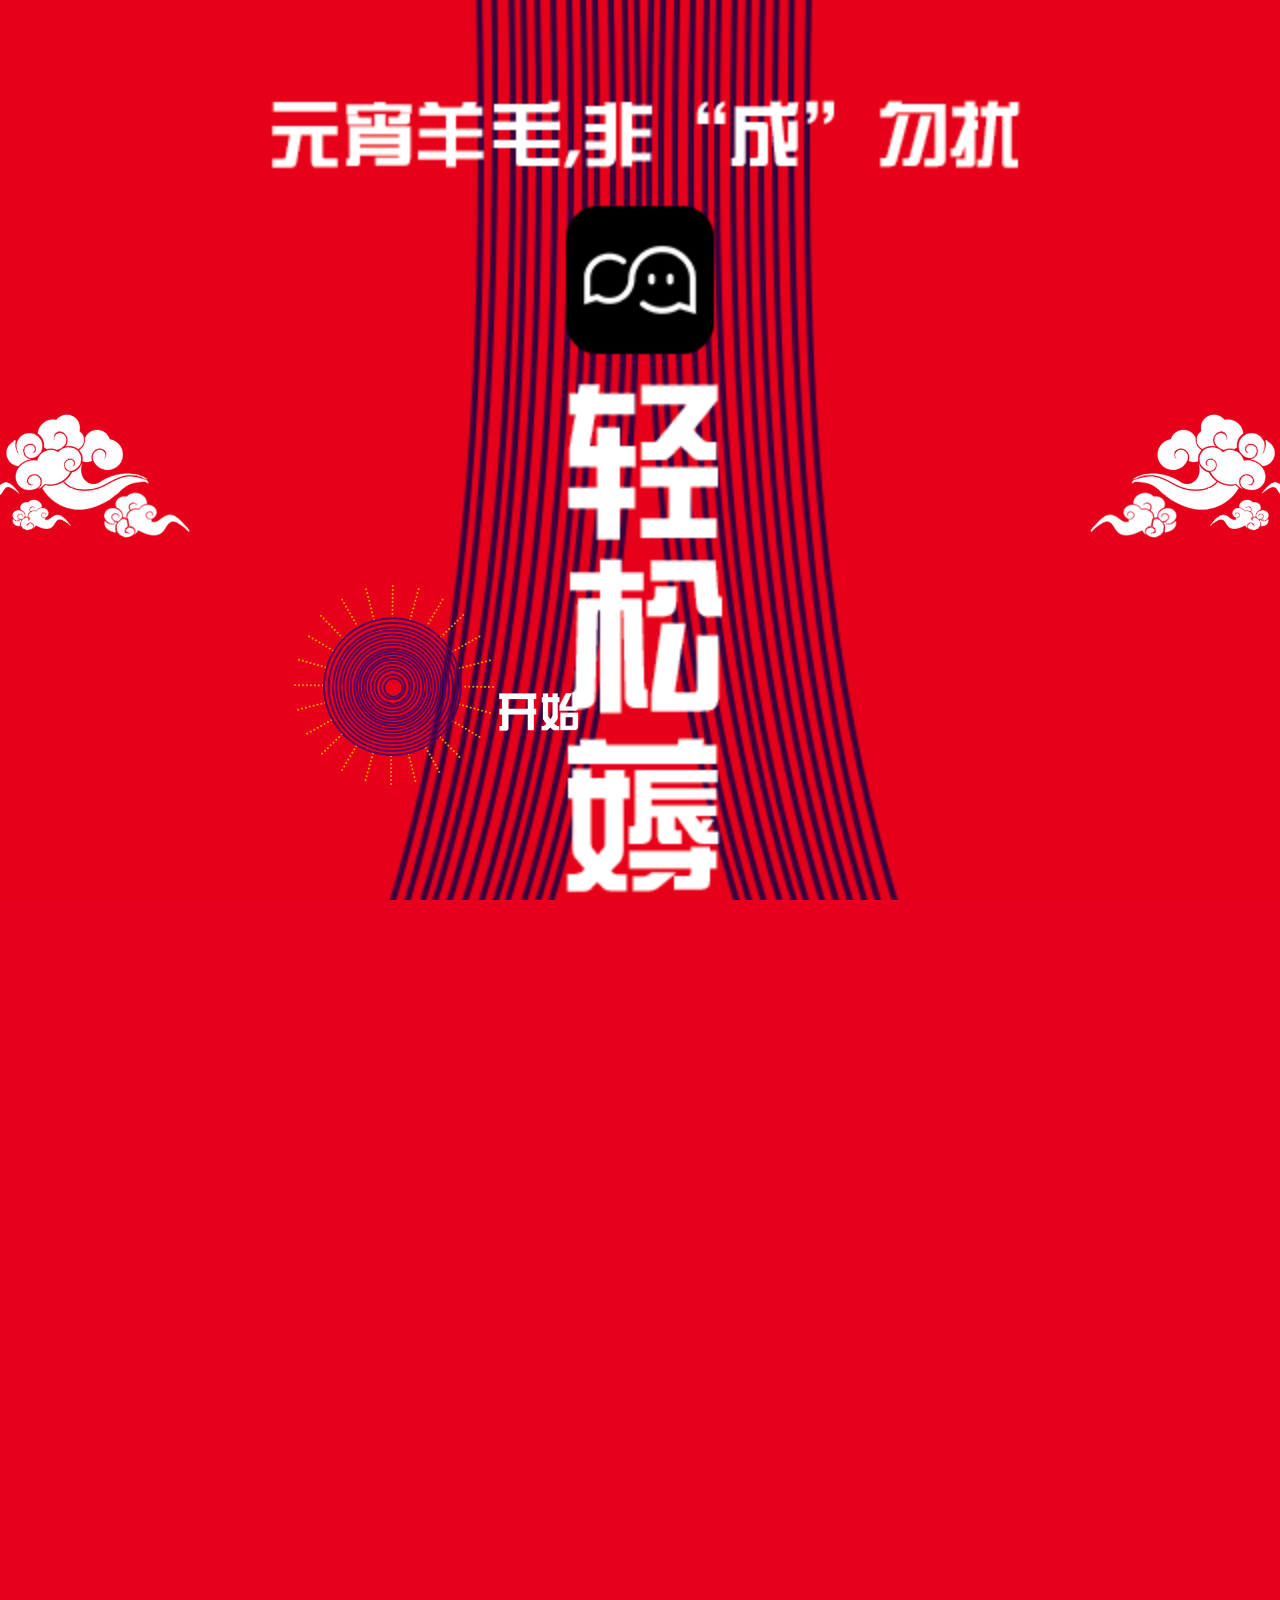
<file: BCMt/index.html>
<!DOCTYPE html>
<html>
  <head>
    <meta charset="utf-8" />
    <meta http-equiv="X-UA-Compatible" content="IE=edge" />
    <title>BCM贺元宵对成语赢红包</title>
    <meta name="viewport" content="width=device-width, initial-scale=1" />
    <link
      rel="stylesheet"
      type="text/css"
      media="screen"
      href="./css/index.css?v=7"
    />
  </head>
  <body>
    <div class="share_btn none">
      <div>请使用浏览器下方分享功能分享</div>
    </div>
    <div class="loading none">
      <div class="loading_content">
        <img class="turn" src="./images/loading.png" alt="">
      </div>
    </div>
    <div class="index_first" id="index_first">
      <img class="first_sun" src="./images/first_sun.png" alt="" />
      <img class="first_start" src="./images/first_start.png" alt="" />
      <img class="cloud_left" src="./images/cloud_left.png" alt="" />
      <img class="cloud_right" src="./images/cloud_right.png" alt="" />
      <img class="first_new" src="./images/first_new.png" alt="" />
    </div>
    <div class="index_start none">
      <img src="./images/start.png" alt="" />
    </div>
    <!-- 聊天 -->
    <div class="index_talk">
      <div class="index_talk_list" id="index_talk_list">
        <div class="talk_next none">
          <div class="next_body">
            <div class="next_img">
                <img src="./images/Group.png" alt="">
            </div>
            <div class="next_body_text">
              必须承认，这个成语对你来说太难了，要重新挑战还是请教一下BCM博士？
            </div>
            <div class="next_body_btn">
              <div class="next_body_root">BCM博士</div>
              <div class="next_body_question">重新挑战</div>
            </div>
          </div>
        </div>
      </div>
      <div class="talk_luyin">
        <div class="talk_show">
          <input class="setAnswer" id="setAnswer" placeholder="请输入答案" type="text"  />
          <div class="answer">答</div>
        </div>
      </div>
    </div>
    <div class="index_end_bg none"></div>
    <div class="index_end none">
      <div class="end_title">“成”攻薅羊毛</div>
      <div class="end_content">
          <img class="end_logo logo_turn" src="./images/logo.png" alt="">
          <div>得到5个ABIT</div>
        </div>
      <div class="end_clickget">
        <div>
          <img class="end_clickget_btn" src="./images/clickget.png" />
        </div>
      </div>
      <div class="end_share">
        <div>
          <img class="end_share_btn" src="./images/share.png" />
        </div>
      </div>
    </div>
    <div class="rule_bg none">
      <img src="./images/rule.png" alt="">
      <input class="getPhone" id="getPhone" placeholder="请输入获奖手机号码" type="text" />
      <div class="getPhone_btn"></div>
      <div class="setPhone none">
          <div class="download">请下载BCM通信APP领取获奖ABIT及兑换比特币</div>
          <div class="download_btn">点击下载</div>
      </div>
      <div class="end_ps">最终解释权归BCM Social Corp.所有</div>
    </div>
    <script type="text/javascript" src="./js/jquery-1.11.3.min.js"></script>
    <script type="text/javascript" src="./js/index.js?v=16"></script>
  </body>
</html>
</file>
<file: BCMt/css/index.css>
html {
  overflow-x: hidden;
  font-family: Helvetica;
  -ms-text-size-adjust: 100%;
  -webkit-text-size-adjust: 100%;
  font-size: 625%;
  width: 100%;
  height: 100%;
}
body {
  position: relative;
  margin: 0;
  font-size: 10px;
  line-height: 1.4;
  letter-spacing: 0;
  color: #fff;
  background-color: #e7001d;
  width: 100%;
  height: 100%;
  overflow-x: hidden;
  -webkit-overflow-scrolling: touch;
  -webkit-text-size-adjust: 100% !important;
  text-size-adjust: 100% !important;
}
input {
  border: none;
  margin: 0;
  padding: 0;
  width: 100%;
  height: 0.5rem;
  font-size: 0.18rem;
}
input::-webkit-input-placeholder {
  color: #ffc10085;
}
img {
  pointer-events: none;
  -webkit-pointer-events: none;
  -ms-pointer-events: none;
  -moz-pointer-events: none;
}
.none {
  display: none;
}

.index_start img {
  position: absolute;
  top: -0.45rem;
  left: 0;
  width: 100%;
  z-index: 5;
}
/* 对话框 */
.index_talk {
  position: absolute;
  top:100%;
  left: 0;
  width: 100%;
  height: 100%;
  z-index: 6;
  background: #e7001d
}
.index_talk_list {
  height: 85%;
  overflow: scroll;
}
/* 自己 */
.im_me {
  padding: 10px 0 10px 5%;
  width: 95%;
  min-height: 60px;
  display: flex;
  justify-content: flex-end;
}
.im_me_talk {
  position: relative;
  max-width: 80%;
  background: transparent;
}
.im_me_name {
  line-height: 1.5;
  font-size: 12px;
  text-align: end;
}
.im_me_name span {
  margin-right: 25px;
}
.im_me_text {
  color: #000;
  background: #fff;
  border-radius: 15px;
  padding: 10px;
  font-size: 14px;
  word-wrap: break-word;
  position: relative;
}
.im_me_upimg {
  width: 100%;
}
.im_me_img {
  width: 30px;
  height: 30px;
  margin: 0 10px;
  background: transparent;
}
.im_me_img img {
  width: 100%;
  height: 100%;
  border-radius: 0.5rem;
}
.talk_icon {
  position: absolute;
  top: 5px;
  left: -30px;
  width: 30px;
  height: 30px;
}
/* 对方 */
.im_user {
  padding: 10px 5% 10px 0;
  width: 95%;
  min-height: 60px;
  display: flex;
  justify-content: flex-start;
}
.im_user_name {
  line-height: 1.5;
  font-size: 12px;
  text-align: start;
}
.im_user_name span {
  margin-left: 25px;
}
.im_user_text {
  color: #000;
  background: #fff;
  border-radius: 15px;
  padding: 10px;
  font-size: 14px;
  word-wrap: break-word;
}
.im_user_upimg {
  width: 100%;
}
.im_user_upimg img {
  float: left;
  width: 100%;
  height: 100%;
}
.im_me_upimg img {
  float: right;
  width: 100%;
  height: 100%;
}
.talk_loading {
  top: 30%;
  width: 100%;
  position: fixed;
  text-align: center;
  z-index: 1;
}
.talk_loading img {
  width: 170px;
  height: 100px;
}
.talk_next {
  position: absolute;
  top: 0;
  left: 0;
  width: 100%;
  height: 100%;
  background: rgba(0, 0, 0, 0.6);
  text-align: center;
  z-index: 1;
}
.talk_next .next_body {
  position: relative;
  margin: 50% auto;
  background: #fff;
  width: 65%;
  color: #000;
  font-size: 0.14rem;
}
.next_body_text {
  padding: 0.7rem 0.2rem 0.25rem 0.2rem;
  border-bottom: 1px solid #eeeeee;
}
.next_img {
  position: absolute;
  top: -0.35rem;
  left: 0;
  width: 100%;
  text-align: center;
  height: 1rem;
}
.next_img img {
  width: 1rem;
  height: 1rem;
}
.next_body_btn {
  background: #fff;
  height: 0.4rem;
}
.next_body_root {
  color: #999999;
}
.next_body_question {
  color: #e7001d;
}
.next_body_root,
.next_body_question {
  font-size: 0.16rem;
  width: 49%;
  height: 0.4rem;
  line-height: 0.4rem;
  float: left;
}
.next_body_root + .next_body_question {
  border-left: 1px solid #eeeeee;
}
.playend {
  width: 10px;
  height: 10px;
}
.change_question {
  position: absolute;
  top: 0.18rem;
  right: -0.6rem;
  border: 1px solid #ffc100;
  background: #e7001d;
  color: #fff;
  border-radius: 0.1rem;
  padding: 0.09rem;
  font-size: 0.14rem;
}
/* 按钮 */
.talk_luyin {
  width: 100%;
  margin: auto;
  height: 15%;
  z-index: 2;
}
.talk_onlong {
  width: 1.9rem;
  height: 0.55rem;
  background: url("../images/clicklong.png");
  background-size: 100% 100%;
  border: none;
}
/* 尾页 */
.index_end_bg {
  position: absolute;
  top: 0;
  left: 0;
  width: 100%;
  height: 100%;
  background: url("../images/start.png");
  background-position: center;
  background-repeat: no-repeat;
  background-size: cover;
  -webkit-filter: blur(7px);
  -moz-filter: blur(7px);
  -o-filter: blur(7px);
  -ms-filter: blur(7px);
  z-index: 1;
}
.index_end {
  position: absolute;
  top: 0;
  left: 0;
  width: 100%;
  height: 100%;
  background: rgba(0, 0, 0, 0.6);
  z-index: 2;
}
.end_title {
  font-size: 20px;
  width: 100%;
  text-align: center;
  position: fixed;
  top: 20%;
  left: 0;
}
.end_content {
  font-size: 14px;
  width: 100%;
  text-align: center;
  position: fixed;
  top: 25%;
  left: 0;
}
.end_clickget {
  width: 100%;
  margin: auto;
  position: fixed;
  top: 55%;
  left: 0;
}
.end_share {
  width: 100%;
  margin: auto;
  position: fixed;
  top: 70%;
  left: 0;
}
.index_end img {
  width: 100%;
}
.talk_show {
  position: relative;
  width: 1.8rem;
  padding-top: 0.2rem;
  margin: auto;
}

.end_clickget div,
.end_share div {
  width: 1.9rem;
  height: 0.55rem;
  margin: auto;
}
.share_btn {
  position: absolute;
  top: 0;
  left: 0;
  width: 100%;
  height: 100%;
  background: rgba(0, 0, 0, 0.6);
  z-index: 10;
}
.share_btn div {
  margin-top: 30%;
  width: 100%;
  text-align: center;
  font-size: 0.3rem;
}
/* 按钮效果 */
.live {
  position: relative;
  width: 1.9rem;
}
@keyframes living {
  0% {
    transform: scale(1);
    opacity: 0.5;
  }
  50% {
    transform: scale(1.5);
    opacity: 0; /*圆形放大的同时，透明度逐渐减小为0*/
  }
  100% {
    transform: scale(1);
    opacity: 0.5;
  }
}
.live span {
  position: absolute;
  width: 1.9rem;
  height: 0.55rem;
  margin-top: 0.2rem;
  left: 2px;
  top: 0;
  background: #ffc100;
  border-radius: 50px;
  opacity: 0;
  -webkit-animation: living 3s linear infinite;
  z-index: -1;
}
.live span:nth-child(2) {
  -webkit-animation-delay: 1.5s; /*第二个span动画延迟1.5秒*/
}
/* 弹窗 */
.setPhone {
  z-index: 99;
  position: absolute;
  top: 35%;
  left: 19%;
  width: 60%;
  background: #e7001d;
  text-align: center;
  padding: 0.1rem;
  border-radius: 0.1rem;
  color: #fff;
  border: 1px solid #ffc100;
}
.getPhone {
  margin: 57% 6%;
  opacity: 0.93;
  background: rgba(255, 255, 255, 0.1);
  border: 1px solid #ffc100;
  border-radius: 0.5rem;
  padding-left: 8%;
  width: 80%;
  font-size: 0.18rem;
  color: #ffc100;
}
.download {
  width: 100%;
  font-size: 0.16rem;
}
.getPhone_btn {
  position: absolute;
  top: 45%;
  left: 6%;
  opacity: 0.93;
  width: 88%;
  height: 0.6rem;
}
.download_btn {
  width: 100%;
  height: 0.4rem;
  line-height: 0.4rem;
  font-size: 0.16rem;
  background: #e7001d;
}
.rule_bg img {
  position: absolute;
  top: 0;
  left: 0;
  width: 100%;
}
.loading {
  position: absolute;
  top: 0;
  left: 0;
  width: 100%;
  height: 100%;
  background: rgba(255, 255, 255, 0);
  z-index: 10;
}
.loading_content {
  width: 0.5rem;
  height: 0.5rem;
  margin: 80% auto;
}
.turn {
  width: 100%;
  height: 100%;
  animation: audioRotate 5s infinite linear;
}
.logo_turn {
  width: 1rem !important;
  animation: DRotate 5s infinite linear;
}
@keyframes audioRotate {
  0% {
    transform: rotate(0deg);
  }
  100% {
    transform: rotate(360deg);
  }
}
@keyframes DRotate {
  0% {
    transform: rotateY(0deg);
  }
  100% {
    transform: rotateY(360deg);
  }
}
.end_ps {
  position: fixed;
  bottom: 0.1rem;
  right: 0.1rem;
}
.index_first,
.index_start {
  overflow: hidden;
  width: 100%;
  height: 100%;
  position: relative;
}
.first_new {
  width: 100%;
  z-index: 6;
}
.first_sun,
.cloud_left,
.cloud_right,
.first_start {
  position: absolute;
  z-index: 7;
}
.first_start {
  top: 77%;
  left: 39%;
  width: 0.8rem;
}
.first_sun {
  top: 65%;
  left: 23%;
  width: 2rem;
  animation: sun 10s infinite linear;
  -webkit-animation: sun 10s infinite linear;
}
.cloud_left {
  top: 46%;
  left: 0;
  width: 1.9rem;
}
.left{
  animation: left 3s linear;
  -webkit-animation: left 3s linear;
}
.cloud_right {
  top: 46%;
  right: 0;
  width: 1.9rem;
}
.right{
  animation: right 3s linear;
  -webkit-animation: right 3s linear;
}
@keyframes sun {
  0% {
    transform: rotate(0deg);
  }
  100% {
    transform: rotate(360deg);
  }
}
@keyframes left {
  0% {
    left:0;
  }
  100% {
    left:-50%;
  }
}
@keyframes right {
  0% {
    right:0;
  }
  100% {
    right:-50%;
  }
}
@-webkit-keyframes sun {
  0% {
    transform: rotate(0deg);
  }
  100% {
    transform: rotate(360deg);
  }
}
@-webkit-keyframes left {
  0% {
    left:0;
  }
  100% {
    left:-50%;
  }
}
@-webkit-keyframes right {
  0% {
    right:0;
  }
  100% {
    right:-50%;
  }
}
.setAnswer{
  background: #e7001d;
  border: 3px solid #ffc100;
  border-radius: 0.5rem;
  height: .4rem;
  padding-left: .1rem;
  color: #ffffff;
}
.answer{
  position: absolute;
  top: .2rem;
  right: -.1rem;
  height: .4rem;
  width: .4rem;
  line-height: .4rem;
  text-align: center;
  font-size: .24rem;
  border: 3px solid #ffc100;
  border-radius: .5rem;
}
</file>
